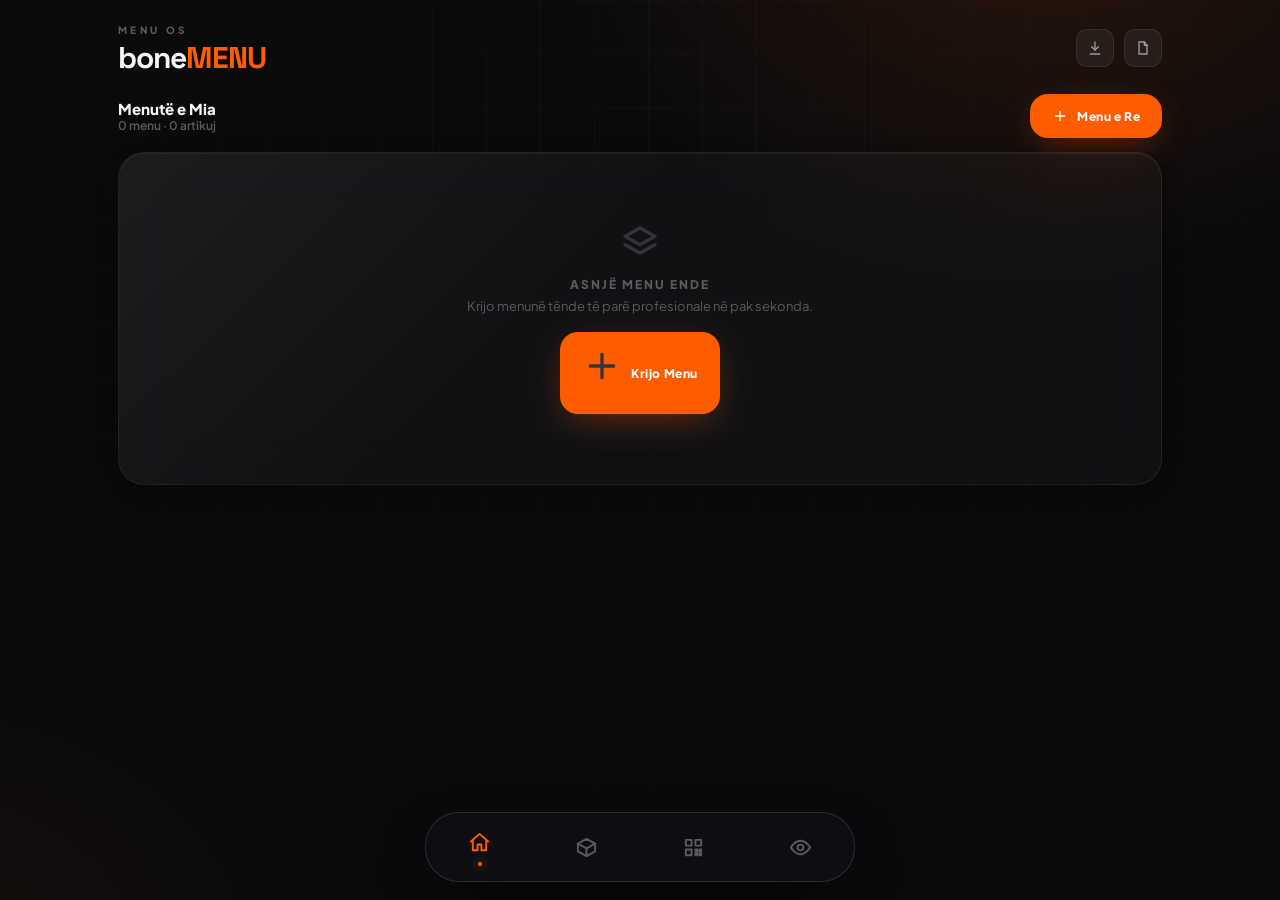
<file: index.html>
<!DOCTYPE html>
<html lang="sq">
<head>
<meta charset="UTF-8">
<meta name="viewport" content="width=device-width, initial-scale=1, maximum-scale=1, user-scalable=no, viewport-fit=cover">
<title>boneMENU — Menu OS</title>
<meta name="description" content="Ndihmësi profesional për krijimin e menuve dixhitale dhe QR.">
<meta name="theme-color" content="#0a0a0c">
<meta name="apple-mobile-web-app-capable" content="yes">
<meta name="apple-mobile-web-app-status-bar-style" content="black-translucent">
<meta name="apple-mobile-web-app-title" content="boneMENU">
<link rel="manifest" href="manifest.webmanifest">
<link rel="apple-touch-icon" href="assets/icons/icon.svg">
<link rel="icon" href="assets/icons/icon.svg">
<link rel="preconnect" href="https://fonts.googleapis.com">
<link rel="preconnect" href="https://fonts.gstatic.com" crossorigin>
<link href="https://fonts.googleapis.com/css2?family=Plus+Jakarta+Sans:wght@300;400;500;600;700;800&family=Space+Grotesk:wght@500;600;700&display=swap" rel="stylesheet">
<link rel="stylesheet" href="assets/css/tokens.css">
<link rel="stylesheet" href="assets/css/base.css">
<link rel="stylesheet" href="assets/css/components.css">
<link rel="stylesheet" href="assets/css/menu.css">
</head>
<body>
<div id="bg"></div>
<div id="app"></div>
<nav id="dock"></nav>
<div id="toasts"></div>
<div id="modal-root"></div>

<script src="assets/js/store.js"></script>
<script src="assets/js/icons.js"></script>
<script src="assets/js/ui.js"></script>
<script src="assets/js/views/home.js"></script>
<script src="assets/js/views/builder.js"></script>
<script src="assets/js/views/qr.js"></script>
<script src="assets/js/views/menu.js"></script>
<script src="assets/js/app.js"></script>
</body>
</html>
</file>
<file: assets/css/tokens.css>
/* boneMENU — design tokens */
:root{
  --p:#FF5C00; --p2:#ff8a3d; --p-soft:rgba(255,92,0,.13); --p-glow:rgba(255,92,0,.4);
  --bg:#0a0a0c; --bg2:#101015; --elev:#16161c;
  --surf:rgba(255,255,255,.03); --surf2:rgba(255,255,255,.055); --surf3:rgba(255,255,255,.085);
  --line:rgba(255,255,255,.07); --line2:rgba(255,255,255,.13);
  --tx:#f4f4f5; --tx2:#9b9ba4; --tx3:#5a5a64; --tx4:#34343c;
  --ok:#27c93f; --warn:#ffb020; --info:#3b82f6; --bad:#ff4d4d;
  --r1:12px; --r2:18px; --r3:26px; --r4:34px; --pill:999px;
  --sh1:0 6px 20px rgba(0,0,0,.4); --sh2:0 24px 60px -16px rgba(0,0,0,.7); --shp:0 10px 36px -8px var(--p-glow);
  --sp:cubic-bezier(.34,1.56,.64,1); --eo:cubic-bezier(.16,1,.3,1); --es:cubic-bezier(.22,1,.36,1);
  --f:'Plus Jakarta Sans',system-ui,-apple-system,sans-serif; --fd:'Space Grotesk',var(--f);
  --sb:env(safe-area-inset-bottom,0px); --st:env(safe-area-inset-top,0px);
}
</file>
<file: assets/css/base.css>
/* boneMENU — reset + base + layout + utilities */
*{box-sizing:border-box;-webkit-tap-highlight-color:transparent}
html,body{margin:0;height:100%}
body{font-family:var(--f);background:var(--bg);color:var(--tx);overflow:hidden;-webkit-font-smoothing:antialiased;text-rendering:optimizeLegibility;overscroll-behavior:none}
button{font:inherit;cursor:pointer;border:0;background:0;color:inherit}
input,select,textarea{font:inherit}
a{color:inherit;text-decoration:none}
img{display:block;max-width:100%}
svg{display:block}
::selection{background:var(--p);color:#fff}
.nosb::-webkit-scrollbar{display:none}.nosb{scrollbar-width:none;-ms-overflow-style:none}
*::-webkit-scrollbar{width:8px;height:8px}*::-webkit-scrollbar-thumb{background:var(--surf3);border-radius:99px}

#bg{position:fixed;inset:0;z-index:-2;background:
  radial-gradient(820px 560px at 82% -8%,rgba(255,92,0,.12),transparent 60%),
  radial-gradient(700px 520px at -8% 108%,rgba(255,92,0,.06),transparent 60%),var(--bg)}
#bg::after{content:"";position:absolute;inset:0;opacity:.4;
  background-image:linear-gradient(var(--line) 1px,transparent 1px),linear-gradient(90deg,var(--line) 1px,transparent 1px);
  background-size:54px 54px;-webkit-mask-image:radial-gradient(circle at 50% 22%,#000,transparent 72%);mask-image:radial-gradient(circle at 50% 22%,#000,transparent 72%)}

#app{position:fixed;inset:0;overflow-y:auto;overflow-x:hidden;-webkit-overflow-scrolling:touch}
.view{min-height:100%;padding:calc(24px + var(--st)) 18px calc(124px + var(--sb));max-width:1080px;margin:0 auto;animation:viewIn .45s var(--eo)}
@keyframes viewIn{from{opacity:0;transform:translateY(12px)}to{opacity:1;transform:none}}
.view.leaving{animation:viewOut .2s ease forwards}
@keyframes viewOut{to{opacity:0;transform:scale(.99)}}

.dsp{font-family:var(--fd);font-weight:700;letter-spacing:-.03em;line-height:.97}
.eyebrow{font-size:10px;font-weight:800;text-transform:uppercase;letter-spacing:3.4px;color:var(--tx3)}
.t2{color:var(--tx2)}.t3{color:var(--tx3)}.num{font-variant-numeric:tabular-nums}
.row{display:flex;align-items:center;gap:10px}
.g2{display:grid;grid-template-columns:1fr 1fr;gap:13px}
.hide{display:none!important}
.rv{opacity:0;transform:translateY(18px);animation:rvin .55s var(--eo) forwards}
@keyframes rvin{to{opacity:1;transform:none}}
.divider{height:1px;background:var(--line);border:0}
@media (prefers-reduced-motion:reduce){*{animation-duration:.001ms!important;transition-duration:.001ms!important}}
</file>
<file: assets/css/components.css>
/* boneMENU — components */
.glass{position:relative;background:var(--surf);backdrop-filter:blur(30px) saturate(150%);-webkit-backdrop-filter:blur(30px) saturate(150%);border:1px solid var(--line);border-radius:var(--r3);box-shadow:var(--sh1),inset 0 1px 0 rgba(255,255,255,.05);overflow:hidden}
.glass::before{content:"";position:absolute;inset:0;pointer-events:none;background:linear-gradient(135deg,rgba(255,255,255,.07),transparent 42%);opacity:.7}
.glass>*{position:relative}
.acc{background:linear-gradient(165deg,var(--p-soft),rgba(255,92,0,.02));border-color:rgba(255,92,0,.22)}

.btn{display:inline-flex;align-items:center;justify-content:center;gap:9px;padding:14px 22px;border-radius:var(--r2);font-weight:800;font-size:12px;letter-spacing:.6px;transition:transform .22s var(--sp),filter .25s,background .25s,box-shadow .25s;will-change:transform}
.btn:active{transform:scale(.93)}.btn svg{width:16px;height:16px}
.bp{background:var(--p);color:#fff;box-shadow:var(--shp)}.bp:hover{filter:brightness(1.08);transform:translateY(-2px)}
.bg-ghost{background:var(--surf2);border:1px solid var(--line);color:var(--tx)}.bg-ghost:hover{background:var(--surf3)}
.bl{background:#fff;color:#0a0a0a}.block{width:100%}
.ico-btn{width:38px;height:38px;border-radius:11px;display:flex;align-items:center;justify-content:center;color:var(--tx2);background:var(--surf2);border:1px solid var(--line);transition:.2s;flex:0 0 auto}
.ico-btn:hover{color:var(--tx);background:var(--surf3)}.ico-btn svg{width:16px;height:16px}
.ico-btn.danger:hover{color:var(--bad);border-color:rgba(255,77,77,.3)}
.ico-btn:disabled{opacity:.35;cursor:default}

.fld{width:100%;background:rgba(0,0,0,.45);border:1px solid var(--line);padding:14px 15px;border-radius:var(--r1);font-size:14px;color:var(--tx);transition:.25s}
.fld::placeholder{color:var(--tx3)}
.fld:focus{outline:0;border-color:var(--p);background:rgba(0,0,0,.7);box-shadow:0 0 0 4px var(--p-soft)}
.lbl{font-size:10px;font-weight:800;text-transform:uppercase;letter-spacing:1.6px;color:var(--tx3);margin-bottom:9px;display:block}
.swatch{width:100%;height:42px;border-radius:11px;border:1px solid var(--line);background:0;cursor:pointer;padding:0;overflow:hidden}
.swatch::-webkit-color-swatch-wrapper{padding:0}.swatch::-webkit-color-swatch{border:0;border-radius:11px}

.tag{display:inline-flex;align-items:center;gap:6px;padding:5px 11px;border-radius:var(--pill);font-size:9px;font-weight:800;text-transform:uppercase;letter-spacing:.8px}
.tag-ok{background:rgba(39,201,63,.1);color:var(--ok)}.tag-live{background:var(--p-soft);color:var(--p)}
.dot{width:7px;height:7px;border-radius:50%;background:currentColor;position:relative}
.dot::after{content:"";position:absolute;inset:-3px;border-radius:50%;background:inherit;opacity:.4;animation:pp 1.6s var(--eo) infinite}
@keyframes pp{0%{transform:scale(1);opacity:.5}100%{transform:scale(2.4);opacity:0}}
.bdg{padding:3px 8px;border-radius:var(--pill);font-size:8.5px;font-weight:800;text-transform:uppercase;letter-spacing:.4px}
.bdg-pop{background:var(--p);color:#fff}.bdg-new{background:var(--info);color:#fff}.bdg-off{background:var(--p-soft);color:var(--p);border:1px solid var(--p)}
.track{width:100%;height:6px;background:rgba(255,255,255,.05);border-radius:99px;overflow:hidden}
.fill{height:100%;background:var(--p);border-radius:99px;transition:width 1s var(--es)}

#dock{position:fixed;left:50%;bottom:calc(18px + var(--sb));transform:translateX(-50%);width:min(94%,430px);height:70px;display:flex;justify-content:space-around;align-items:center;background:rgba(16,16,20,.82);backdrop-filter:blur(26px) saturate(180%);-webkit-backdrop-filter:blur(26px) saturate(180%);border:1px solid var(--line2);border-radius:var(--r4);box-shadow:var(--sh2);z-index:900}
.di{position:relative;display:flex;flex-direction:column;align-items:center;justify-content:center;width:25%;height:100%;color:var(--tx3);transition:color .35s var(--sp),transform .35s var(--sp)}
.di svg{width:23px;height:23px}.di:hover{color:var(--tx2)}.di.on{color:var(--p);transform:translateY(-5px)}
.di.on::after{content:"";position:absolute;bottom:10px;width:4px;height:4px;border-radius:50%;background:var(--p);box-shadow:0 0 9px var(--p)}

#toasts{position:fixed;left:50%;bottom:calc(104px + var(--sb));transform:translateX(-50%);z-index:1200;display:flex;flex-direction:column;gap:10px;align-items:center;pointer-events:none}
.toast{pointer-events:auto;display:flex;align-items:center;gap:11px;padding:12px 18px;border-radius:var(--pill);background:rgba(22,22,27,.95);backdrop-filter:blur(18px);border:1px solid var(--line2);box-shadow:var(--sh2);font-size:12.5px;font-weight:700;animation:tin .42s var(--sp)}
.toast svg{width:16px;height:16px;color:var(--p)}
@keyframes tin{from{opacity:0;transform:translateY(16px) scale(.92)}to{opacity:1;transform:none}}

.mbg{position:fixed;inset:0;z-index:1300;background:rgba(0,0,0,.66);backdrop-filter:blur(8px);display:flex;align-items:center;justify-content:center;padding:16px;animation:fade .25s}
@keyframes fade{from{opacity:0}to{opacity:1}}
.modal{width:min(460px,100%);max-height:90vh;overflow-y:auto;background:var(--bg2);border:1px solid var(--line2);border-radius:var(--r3);padding:24px;animation:tin .4s var(--sp)}
.sw{width:44px;height:26px;border-radius:99px;background:#2c2c33;position:relative;transition:.25s;flex:0 0 auto}
.sw.on{background:var(--p)}.sw::after{content:"";position:absolute;top:3px;left:3px;width:20px;height:20px;border-radius:50%;background:#fff;transition:.25s var(--sp)}.sw.on::after{left:21px}
.tog{display:flex;align-items:center;justify-content:space-between;padding:11px 13px;border-radius:11px;background:var(--surf);border:1px solid var(--line);margin-bottom:7px}.tog span{font-size:12px;font-weight:700;display:flex;align-items:center;gap:8px}.tog svg{width:14px;height:14px;color:var(--p)}
.imgdrop{border:1px dashed var(--line2);border-radius:13px;padding:16px;text-align:center;color:var(--tx3);font-size:11px;cursor:pointer;background-size:cover;background-position:center;min-height:84px;display:flex;align-items:center;justify-content:center}

/* menu cards (home list) */
.mcard{padding:18px;display:flex;align-items:center;gap:14px;cursor:pointer;transition:transform .2s var(--sp),border-color .2s}
.mcard:hover{transform:translateY(-2px);border-color:var(--line2)}
.mcard .thumb{width:50px;height:50px;border-radius:14px;display:flex;align-items:center;justify-content:center;font-weight:800;font-size:18px;color:#fff;flex:0 0 auto;font-family:var(--fd)}
.empty{text-align:center;padding:70px 22px;color:var(--tx3)}.empty svg{width:40px;height:40px;margin:0 auto 14px;color:var(--tx4)}

/* studio */
.studio{display:grid;grid-template-columns:380px 1fr;gap:16px;align-items:start}
.cc-panel{margin-bottom:14px}
.ph{font-size:10px;font-weight:800;text-transform:uppercase;letter-spacing:1.6px;color:var(--tx3);margin:0 0 11px;display:flex;align-items:center;gap:8px}.ph .ln{flex:1;height:1px;background:var(--line)}
.lrow{display:flex;align-items:center;gap:9px;padding:11px;border-radius:var(--r1);background:var(--surf);border:1px solid var(--line);margin-bottom:7px;transition:.18s}
.lrow.sel{border-color:var(--p);background:var(--p-soft)}.lrow.dover{border-style:dashed;border-color:var(--p)}
.lrow .gr{color:var(--tx3);cursor:grab;flex:0 0 auto}.lrow .gr svg{width:15px;height:15px}
.lrow .nm{flex:1;font-size:13px;font-weight:700;white-space:nowrap;overflow:hidden;text-overflow:ellipsis}.lrow .ct{font-size:10px;font-weight:800;color:var(--tx3)}
.devbar{display:flex;gap:6px;padding:6px;border-radius:14px;background:var(--surf2);border:1px solid var(--line);width:max-content;margin:0 auto 14px}
.devb{width:40px;height:40px;border-radius:10px;display:flex;align-items:center;justify-content:center;color:var(--tx3);transition:.2s}.devb svg{width:17px;height:17px}.devb.on{background:#fff;color:#000}
.stage{display:flex;justify-content:center;padding:8px}
.frame{background:#fff;overflow:hidden;position:relative;box-shadow:0 40px 90px rgba(0,0,0,.7);transition:width .45s var(--eo),height .45s var(--eo),border-radius .4s}
.frame .scr{width:100%;height:100%;overflow-y:auto}
.frame.phone{width:312px;height:640px;border-radius:42px;border:12px solid #0d0d0d}
.frame.phone::before{content:"";position:absolute;top:12px;left:50%;transform:translateX(-50%);width:110px;height:24px;background:#0d0d0d;border-radius:0 0 16px 16px;z-index:9}
.frame.android{width:322px;height:640px;border-radius:28px;border:9px solid #0d0d0d}
.frame.tablet{width:440px;height:600px;border-radius:24px;border:13px solid #0d0d0d}
.frame.desktop{width:100%;max-width:720px;height:460px;border-radius:13px;border:1px solid #222}
.frame.desktop .bar{height:32px;background:#111;display:flex;align-items:center;gap:6px;padding:0 13px}.frame.desktop .bar i{width:10px;height:10px;border-radius:50%;background:#333}
.frame.desktop .scr{height:calc(100% - 32px)}
.styles{display:grid;grid-template-columns:1fr 1fr 1fr;gap:8px}
.stylec{padding:11px 7px;border-radius:13px;border:1px solid var(--line);background:var(--surf);text-align:center;transition:.2s}.stylec.sel{border-color:var(--p);background:var(--p-soft)}
.stylec .mini{width:32px;height:32px;border-radius:8px;margin:0 auto 6px;display:grid;grid-template-columns:1fr 1fr;gap:2px;padding:5px}.stylec .mini i{border-radius:2px}.stylec span{font-size:9px;font-weight:800;text-transform:uppercase;color:var(--tx2)}
.qr-card{display:inline-block;padding:34px;border-radius:34px;box-shadow:0 40px 90px rgba(0,0,0,.7);position:relative}
.qr-card canvas{display:block;border-radius:12px}
.qr-logo{position:absolute;top:50%;left:50%;transform:translate(-50%,-50%);width:58px;height:58px;border-radius:15px;padding:7px;box-shadow:0 8px 22px rgba(0,0,0,.18)}.qr-logo img{width:100%;height:100%;object-fit:contain}

/* install banner */
#install{position:fixed;left:50%;bottom:calc(102px + var(--sb));transform:translateX(-50%) translateY(140%);width:min(94%,430px);z-index:1100;display:flex;align-items:center;gap:13px;padding:13px 15px;background:rgba(18,18,22,.95);backdrop-filter:blur(22px);border:1px solid var(--line2);border-radius:var(--r2);box-shadow:var(--sh2);transition:transform .55s var(--sp)}
#install.show{transform:translateX(-50%) translateY(0)}

.mtabs{display:none}
@media(max-width:860px){
  .studio{grid-template-columns:1fr}
  .ws-pane{position:fixed;inset:0;z-index:850;background:var(--bg);display:none;overflow-y:auto;padding:18px}
  .ws-pane.show{display:block}
  .mtabs{display:flex;gap:8px;margin-bottom:13px}.mtabs button{flex:1;padding:11px;border-radius:13px;font-size:11px;font-weight:800;text-transform:uppercase;background:var(--surf);border:1px solid var(--line);color:var(--tx2)}.mtabs button.on{background:var(--p);color:#fff}
}
@media(min-width:861px){.mtabs{display:none}.ws-pane{display:block!important}}
</file>
<file: assets/css/menu.css>
/* boneMENU — public menu view (light surface) */
.mv{background:#fff;min-height:100%;font-family:var(--f);border-radius:inherit}
.mv-hero{padding:34px 22px 14px;text-align:center;position:sticky;top:0;background:linear-gradient(#fff 72%,transparent);z-index:5}
.mv-logo{width:68px;height:68px;object-fit:contain;margin:0 auto 12px;border-radius:16px}
.mv-biz{font-size:24px;font-weight:800;letter-spacing:-1px;text-transform:uppercase;font-style:italic;margin:0;color:inherit}
.mv-acc{width:42px;height:5px;border-radius:99px;margin:11px auto 0;background:var(--mp)}
.mv-search{display:flex;align-items:center;gap:9px;margin:16px auto 0;max-width:420px;background:#f4f4f5;border:1px solid #ececec;border-radius:99px;padding:10px 15px;color:#71717a}
.mv-search svg{width:16px;height:16px}.mv-search input{border:0;background:0;outline:0;width:100%;font-size:13px;color:#18181b}
.mv-chips{display:flex;gap:8px;overflow-x:auto;padding:6px 22px 12px;position:sticky;top:0;background:#fff}
.mv-chip{white-space:nowrap;padding:8px 14px;border-radius:99px;font-size:11px;font-weight:800;background:#f4f4f5;color:#52525b;border:1px solid transparent;transition:.2s;display:inline-flex;align-items:center;gap:5px}
.mv-chip svg{width:13px;height:13px}.mv-chip.on{background:var(--mp);color:#fff}
.mv-main{padding:4px 18px 30px}.mv-cat{margin-bottom:30px}
.mv-ch{display:inline-flex;align-items:center;gap:9px;font-size:18px;font-weight:800;text-transform:uppercase;letter-spacing:-.5px;font-style:italic;border-bottom:4px solid var(--mp);padding-bottom:4px;margin:0 0 16px;color:inherit}
.mv-ch span{font-size:11px;font-style:normal;color:#a1a1aa;-webkit-text-fill-color:#a1a1aa}
.mv-items{display:flex;flex-direction:column;gap:12px}
.mv-card{display:flex;gap:13px;padding:13px;border-radius:18px;background:#fafafa;border:1px solid #f0f0f0;transition:transform .2s var(--sp);position:relative}
.mv-card:active{transform:scale(.985)}.mv-card.off{opacity:.5}
.mv-img{width:74px;height:74px;border-radius:14px;background-size:cover;background-position:center;flex:0 0 auto}
.mv-b{flex:1;min-width:0;display:flex;flex-direction:column}.mv-t{display:flex;align-items:center;gap:7px;flex-wrap:wrap}
.mv-n{font-weight:800;font-size:14px;letter-spacing:-.3px}.mv-bd{display:inline-flex;gap:5px}
.mv-d{font-size:11.5px;color:#71717a;line-height:1.45;margin:5px 0 0}
.mv-f{margin-top:auto;padding-top:9px;display:flex;align-items:baseline;gap:8px}
.mv-price{font-weight:800;font-size:15px;color:var(--mp)}.mv-old{font-size:12px;color:#a1a1aa;text-decoration:line-through}
.mv-na{margin-left:auto;font-size:9px;font-weight:800;text-transform:uppercase;color:#ef4444;letter-spacing:1px}
.mv-empty{font-size:12px;color:#a1a1aa;padding:13px;text-align:center;border:1px dashed #e4e4e7;border-radius:13px}
.mv-blank{text-align:center;padding:70px 20px;color:#d4d4d8}.mv-blank svg{width:34px;height:34px;margin:0 auto 12px}
.mv-blank p{font-size:12px;font-weight:800;text-transform:uppercase;letter-spacing:2px}
.mv-foot{text-align:center;padding:20px;font-size:10px;color:#a1a1aa;text-transform:uppercase;letter-spacing:2px}.mv-foot b{color:#18181b}
.mv .bdg-pop{background:var(--mp);color:#fff}.mv .bdg-off{background:#fff;color:var(--mp);border:1px solid var(--mp)}
.mv-fav{position:absolute;top:11px;right:11px;width:30px;height:30px;border-radius:50%;background:#fff;box-shadow:0 4px 12px rgba(0,0,0,.12);display:flex;align-items:center;justify-content:center;color:#d4d4d8;z-index:2}
.mv-fav svg{width:15px;height:15px}.mv-fav.on{color:#ef4444}.mv-fav.on svg{fill:#ef4444}
</file>
